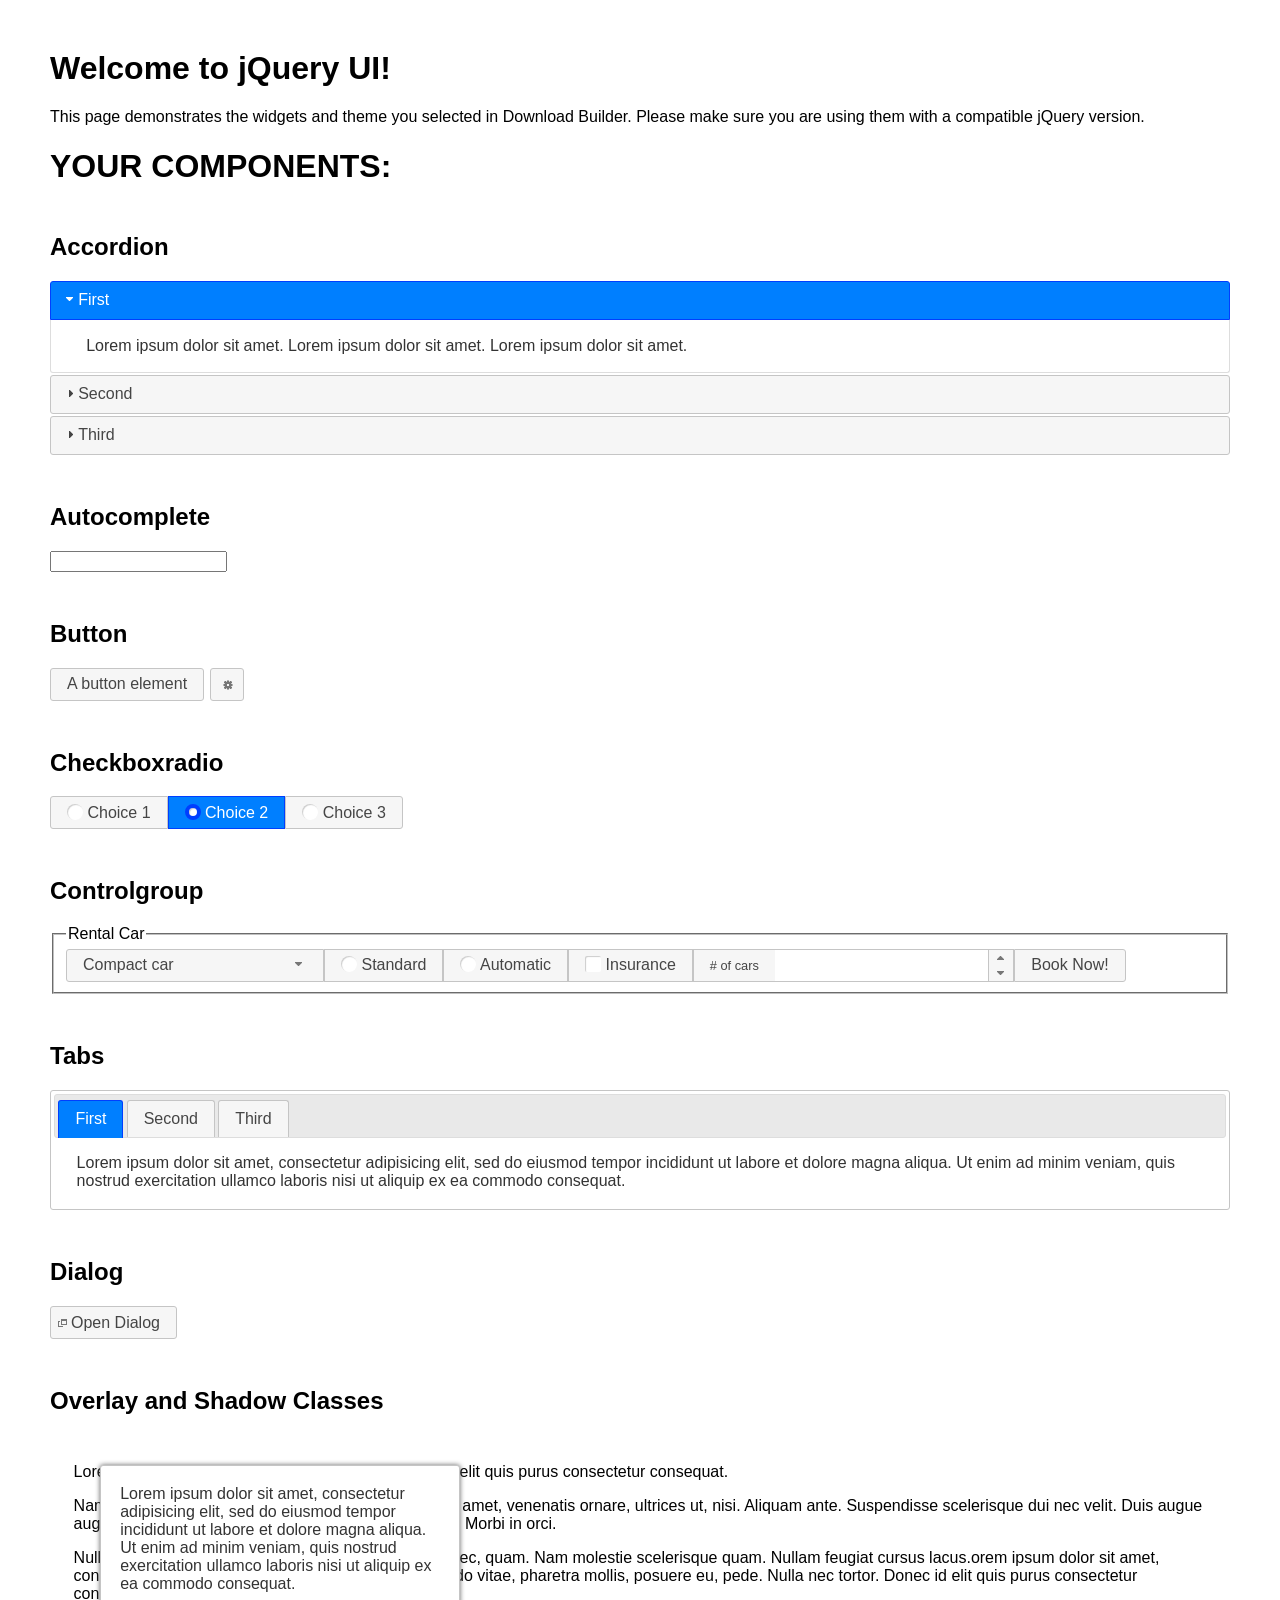
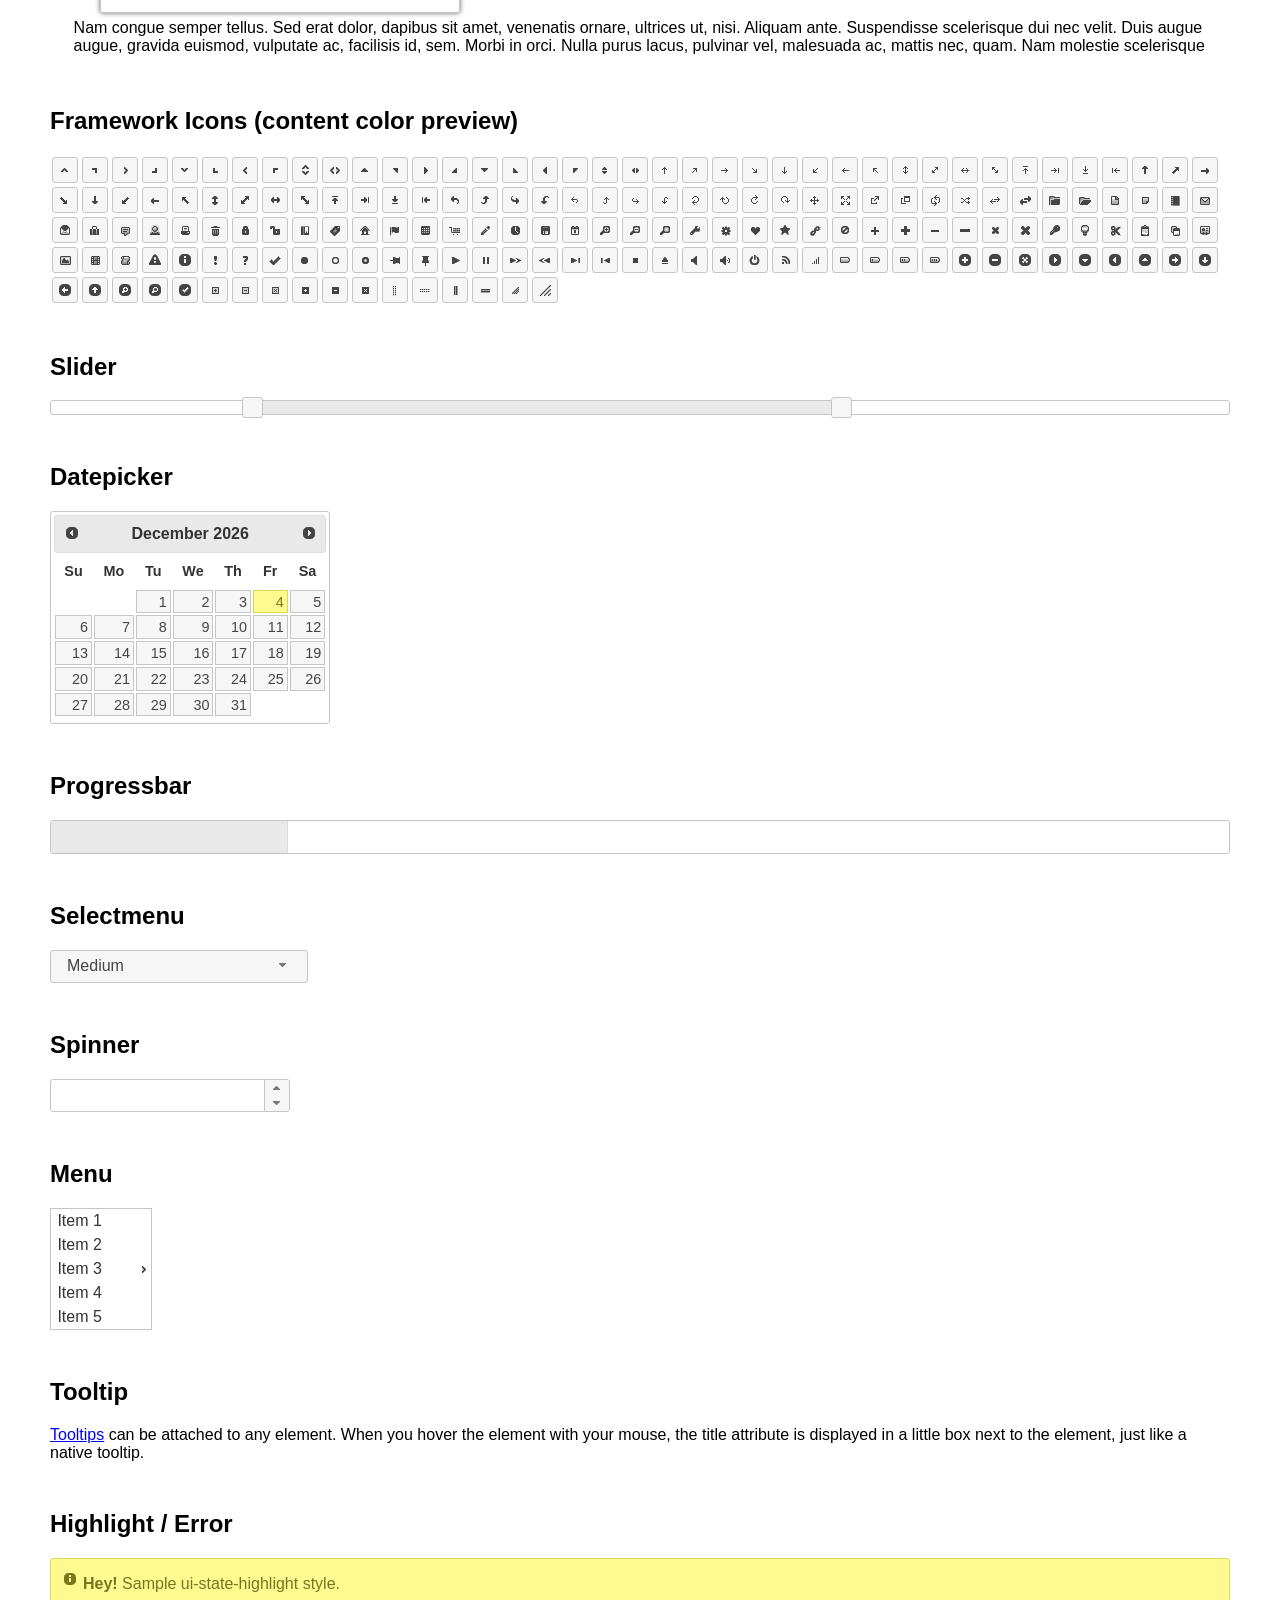
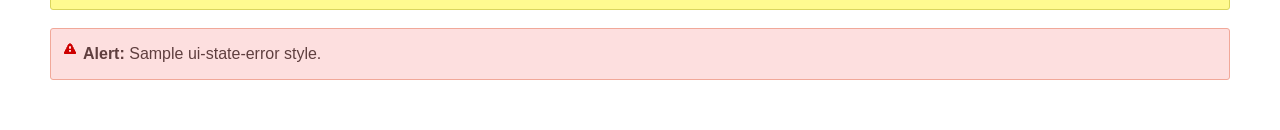
<file: staticfiles/grappelli/jquery/ui/index.html>
<!doctype html>
<html lang="us">
<head>
	<meta charset="utf-8">
	<title>jQuery UI Example Page</title>
	<link href="jquery-ui.css" rel="stylesheet">
	<style>
	body{
		font-family: "Trebuchet MS", sans-serif;
		margin: 50px;
	}
	.demoHeaders {
		margin-top: 2em;
	}
	#dialog-link {
		padding: .4em 1em .4em 20px;
		text-decoration: none;
		position: relative;
	}
	#dialog-link span.ui-icon {
		margin: 0 5px 0 0;
		position: absolute;
		left: .2em;
		top: 50%;
		margin-top: -8px;
	}
	#icons {
		margin: 0;
		padding: 0;
	}
	#icons li {
		margin: 2px;
		position: relative;
		padding: 4px 0;
		cursor: pointer;
		float: left;
		list-style: none;
	}
	#icons span.ui-icon {
		float: left;
		margin: 0 4px;
	}
	.fakewindowcontain .ui-widget-overlay {
		position: absolute;
	}
	select {
		width: 200px;
	}
	</style>
</head>
<body>

<h1>Welcome to jQuery UI!</h1>

<div class="ui-widget">
	<p>This page demonstrates the widgets and theme you selected in Download Builder. Please make sure you are using them with a compatible jQuery version.</p>
</div>

<h1>YOUR COMPONENTS:</h1>

<!-- Accordion -->
<h2 class="demoHeaders">Accordion</h2>
<div id="accordion">
	<h3>First</h3>
	<div>Lorem ipsum dolor sit amet. Lorem ipsum dolor sit amet. Lorem ipsum dolor sit amet.</div>
	<h3>Second</h3>
	<div>Phasellus mattis tincidunt nibh.</div>
	<h3>Third</h3>
	<div>Nam dui erat, auctor a, dignissim quis.</div>
</div>

<!-- Autocomplete -->
<h2 class="demoHeaders">Autocomplete</h2>
<div>
	<input id="autocomplete" title="type &quot;a&quot;">
</div>

<!-- Button -->
<h2 class="demoHeaders">Button</h2>
<button id="button">A button element</button>
<button id="button-icon">An icon-only button</button>

<!-- Checkboxradio -->
<h2 class="demoHeaders">Checkboxradio</h2>
<form style="margin-top: 1em;">
	<div id="radioset">
		<input type="radio" id="radio1" name="radio"><label for="radio1">Choice 1</label>
		<input type="radio" id="radio2" name="radio" checked="checked"><label for="radio2">Choice 2</label>
		<input type="radio" id="radio3" name="radio"><label for="radio3">Choice 3</label>
	</div>
</form>

<!-- Controlgroup -->
<h2 class="demoHeaders">Controlgroup</h2>
<fieldset>
	<legend>Rental Car</legend>
	<div id="controlgroup">
		<select id="car-type">
			<option>Compact car</option>
			<option>Midsize car</option>
			<option>Full size car</option>
			<option>SUV</option>
			<option>Luxury</option>
			<option>Truck</option>
			<option>Van</option>
		</select>
		<label for="transmission-standard">Standard</label>
		<input type="radio" name="transmission" id="transmission-standard">
		<label for="transmission-automatic">Automatic</label>
		<input type="radio" name="transmission" id="transmission-automatic">
		<label for="insurance">Insurance</label>
		<input type="checkbox" name="insurance" id="insurance">
		<label for="horizontal-spinner" class="ui-controlgroup-label"># of cars</label>
		<input id="horizontal-spinner" class="ui-spinner-input">
		<button>Book Now!</button>
	</div>
</fieldset>

<!-- Tabs -->
<h2 class="demoHeaders">Tabs</h2>
<div id="tabs">
	<ul>
		<li><a href="#tabs-1">First</a></li>
		<li><a href="#tabs-2">Second</a></li>
		<li><a href="#tabs-3">Third</a></li>
	</ul>
	<div id="tabs-1">Lorem ipsum dolor sit amet, consectetur adipisicing elit, sed do eiusmod tempor incididunt ut labore et dolore magna aliqua. Ut enim ad minim veniam, quis nostrud exercitation ullamco laboris nisi ut aliquip ex ea commodo consequat.</div>
	<div id="tabs-2">Phasellus mattis tincidunt nibh. Cras orci urna, blandit id, pretium vel, aliquet ornare, felis. Maecenas scelerisque sem non nisl. Fusce sed lorem in enim dictum bibendum.</div>
	<div id="tabs-3">Nam dui erat, auctor a, dignissim quis, sollicitudin eu, felis. Pellentesque nisi urna, interdum eget, sagittis et, consequat vestibulum, lacus. Mauris porttitor ullamcorper augue.</div>
</div>

<h2 class="demoHeaders">Dialog</h2>
<p>
	<button id="dialog-link" class="ui-button ui-corner-all ui-widget">
		<span class="ui-icon ui-icon-newwin"></span>Open Dialog
	</button>
</p>

<h2 class="demoHeaders">Overlay and Shadow Classes</h2>
<div style="position: relative; width: 96%; height: 200px; padding:1% 2%; overflow:hidden;" class="fakewindowcontain">
	<p>Lorem ipsum dolor sit amet,  Nulla nec tortor. Donec id elit quis purus consectetur consequat. </p><p>Nam congue semper tellus. Sed erat dolor, dapibus sit amet, venenatis ornare, ultrices ut, nisi. Aliquam ante. Suspendisse scelerisque dui nec velit. Duis augue augue, gravida euismod, vulputate ac, facilisis id, sem. Morbi in orci. </p><p>Nulla purus lacus, pulvinar vel, malesuada ac, mattis nec, quam. Nam molestie scelerisque quam. Nullam feugiat cursus lacus.orem ipsum dolor sit amet, consectetur adipiscing elit. Donec libero risus, commodo vitae, pharetra mollis, posuere eu, pede. Nulla nec tortor. Donec id elit quis purus consectetur consequat. </p><p>Nam congue semper tellus. Sed erat dolor, dapibus sit amet, venenatis ornare, ultrices ut, nisi. Aliquam ante. Suspendisse scelerisque dui nec velit. Duis augue augue, gravida euismod, vulputate ac, facilisis id, sem. Morbi in orci. Nulla purus lacus, pulvinar vel, malesuada ac, mattis nec, quam. Nam molestie scelerisque quam. </p><p>Nullam feugiat cursus lacus.orem ipsum dolor sit amet, consectetur adipiscing elit. Donec libero risus, commodo vitae, pharetra mollis, posuere eu, pede. Nulla nec tortor. Donec id elit quis purus consectetur consequat. Nam congue semper tellus. Sed erat dolor, dapibus sit amet, venenatis ornare, ultrices ut, nisi. Aliquam ante. </p><p>Suspendisse scelerisque dui nec velit. Duis augue augue, gravida euismod, vulputate ac, facilisis id, sem. Morbi in orci. Nulla purus lacus, pulvinar vel, malesuada ac, mattis nec, quam. Nam molestie scelerisque quam. Nullam feugiat cursus lacus.orem ipsum dolor sit amet, consectetur adipiscing elit. Donec libero risus, commodo vitae, pharetra mollis, posuere eu, pede. Nulla nec tortor. Donec id elit quis purus consectetur consequat. Nam congue semper tellus. Sed erat dolor, dapibus sit amet, venenatis ornare, ultrices ut, nisi. </p>

	<!-- ui-dialog -->
	<div class="ui-widget-overlay ui-front"></div>
	<div style="position: absolute; width: 320px; left: 50px; top: 30px; padding: 1.2em" class="ui-widget ui-front ui-widget-content ui-corner-all ui-widget-shadow">
		Lorem ipsum dolor sit amet, consectetur adipisicing elit, sed do eiusmod tempor incididunt ut labore et dolore magna aliqua. Ut enim ad minim veniam, quis nostrud exercitation ullamco laboris nisi ut aliquip ex ea commodo consequat.
	</div>

</div>

<!-- ui-dialog -->
<div id="dialog" title="Dialog Title">
	<p>Lorem ipsum dolor sit amet, consectetur adipisicing elit, sed do eiusmod tempor incididunt ut labore et dolore magna aliqua. Ut enim ad minim veniam, quis nostrud exercitation ullamco laboris nisi ut aliquip ex ea commodo consequat.</p>
</div>


<h2 class="demoHeaders">Framework Icons (content color preview)</h2>
<ul id="icons" class="ui-widget ui-helper-clearfix">
	<li class="ui-state-default ui-corner-all" title=".ui-icon-caret-1-n"><span class="ui-icon ui-icon-caret-1-n"></span></li>
	<li class="ui-state-default ui-corner-all" title=".ui-icon-caret-1-ne"><span class="ui-icon ui-icon-caret-1-ne"></span></li>
	<li class="ui-state-default ui-corner-all" title=".ui-icon-caret-1-e"><span class="ui-icon ui-icon-caret-1-e"></span></li>
	<li class="ui-state-default ui-corner-all" title=".ui-icon-caret-1-se"><span class="ui-icon ui-icon-caret-1-se"></span></li>
	<li class="ui-state-default ui-corner-all" title=".ui-icon-caret-1-s"><span class="ui-icon ui-icon-caret-1-s"></span></li>
	<li class="ui-state-default ui-corner-all" title=".ui-icon-caret-1-sw"><span class="ui-icon ui-icon-caret-1-sw"></span></li>
	<li class="ui-state-default ui-corner-all" title=".ui-icon-caret-1-w"><span class="ui-icon ui-icon-caret-1-w"></span></li>
	<li class="ui-state-default ui-corner-all" title=".ui-icon-caret-1-nw"><span class="ui-icon ui-icon-caret-1-nw"></span></li>
	<li class="ui-state-default ui-corner-all" title=".ui-icon-caret-2-n-s"><span class="ui-icon ui-icon-caret-2-n-s"></span></li>
	<li class="ui-state-default ui-corner-all" title=".ui-icon-caret-2-e-w"><span class="ui-icon ui-icon-caret-2-e-w"></span></li>
	<li class="ui-state-default ui-corner-all" title=".ui-icon-triangle-1-n"><span class="ui-icon ui-icon-triangle-1-n"></span></li>
	<li class="ui-state-default ui-corner-all" title=".ui-icon-triangle-1-ne"><span class="ui-icon ui-icon-triangle-1-ne"></span></li>
	<li class="ui-state-default ui-corner-all" title=".ui-icon-triangle-1-e"><span class="ui-icon ui-icon-triangle-1-e"></span></li>
	<li class="ui-state-default ui-corner-all" title=".ui-icon-triangle-1-se"><span class="ui-icon ui-icon-triangle-1-se"></span></li>
	<li class="ui-state-default ui-corner-all" title=".ui-icon-triangle-1-s"><span class="ui-icon ui-icon-triangle-1-s"></span></li>
	<li class="ui-state-default ui-corner-all" title=".ui-icon-triangle-1-sw"><span class="ui-icon ui-icon-triangle-1-sw"></span></li>
	<li class="ui-state-default ui-corner-all" title=".ui-icon-triangle-1-w"><span class="ui-icon ui-icon-triangle-1-w"></span></li>
	<li class="ui-state-default ui-corner-all" title=".ui-icon-triangle-1-nw"><span class="ui-icon ui-icon-triangle-1-nw"></span></li>
	<li class="ui-state-default ui-corner-all" title=".ui-icon-triangle-2-n-s"><span class="ui-icon ui-icon-triangle-2-n-s"></span></li>
	<li class="ui-state-default ui-corner-all" title=".ui-icon-triangle-2-e-w"><span class="ui-icon ui-icon-triangle-2-e-w"></span></li>
	<li class="ui-state-default ui-corner-all" title=".ui-icon-arrow-1-n"><span class="ui-icon ui-icon-arrow-1-n"></span></li>
	<li class="ui-state-default ui-corner-all" title=".ui-icon-arrow-1-ne"><span class="ui-icon ui-icon-arrow-1-ne"></span></li>
	<li class="ui-state-default ui-corner-all" title=".ui-icon-arrow-1-e"><span class="ui-icon ui-icon-arrow-1-e"></span></li>
	<li class="ui-state-default ui-corner-all" title=".ui-icon-arrow-1-se"><span class="ui-icon ui-icon-arrow-1-se"></span></li>
	<li class="ui-state-default ui-corner-all" title=".ui-icon-arrow-1-s"><span class="ui-icon ui-icon-arrow-1-s"></span></li>
	<li class="ui-state-default ui-corner-all" title=".ui-icon-arrow-1-sw"><span class="ui-icon ui-icon-arrow-1-sw"></span></li>
	<li class="ui-state-default ui-corner-all" title=".ui-icon-arrow-1-w"><span class="ui-icon ui-icon-arrow-1-w"></span></li>
	<li class="ui-state-default ui-corner-all" title=".ui-icon-arrow-1-nw"><span class="ui-icon ui-icon-arrow-1-nw"></span></li>
	<li class="ui-state-default ui-corner-all" title=".ui-icon-arrow-2-n-s"><span class="ui-icon ui-icon-arrow-2-n-s"></span></li>
	<li class="ui-state-default ui-corner-all" title=".ui-icon-arrow-2-ne-sw"><span class="ui-icon ui-icon-arrow-2-ne-sw"></span></li>
	<li class="ui-state-default ui-corner-all" title=".ui-icon-arrow-2-e-w"><span class="ui-icon ui-icon-arrow-2-e-w"></span></li>
	<li class="ui-state-default ui-corner-all" title=".ui-icon-arrow-2-se-nw"><span class="ui-icon ui-icon-arrow-2-se-nw"></span></li>
	<li class="ui-state-default ui-corner-all" title=".ui-icon-arrowstop-1-n"><span class="ui-icon ui-icon-arrowstop-1-n"></span></li>
	<li class="ui-state-default ui-corner-all" title=".ui-icon-arrowstop-1-e"><span class="ui-icon ui-icon-arrowstop-1-e"></span></li>
	<li class="ui-state-default ui-corner-all" title=".ui-icon-arrowstop-1-s"><span class="ui-icon ui-icon-arrowstop-1-s"></span></li>
	<li class="ui-state-default ui-corner-all" title=".ui-icon-arrowstop-1-w"><span class="ui-icon ui-icon-arrowstop-1-w"></span></li>
	<li class="ui-state-default ui-corner-all" title=".ui-icon-arrowthick-1-n"><span class="ui-icon ui-icon-arrowthick-1-n"></span></li>
	<li class="ui-state-default ui-corner-all" title=".ui-icon-arrowthick-1-ne"><span class="ui-icon ui-icon-arrowthick-1-ne"></span></li>
	<li class="ui-state-default ui-corner-all" title=".ui-icon-arrowthick-1-e"><span class="ui-icon ui-icon-arrowthick-1-e"></span></li>
	<li class="ui-state-default ui-corner-all" title=".ui-icon-arrowthick-1-se"><span class="ui-icon ui-icon-arrowthick-1-se"></span></li>
	<li class="ui-state-default ui-corner-all" title=".ui-icon-arrowthick-1-s"><span class="ui-icon ui-icon-arrowthick-1-s"></span></li>
	<li class="ui-state-default ui-corner-all" title=".ui-icon-arrowthick-1-sw"><span class="ui-icon ui-icon-arrowthick-1-sw"></span></li>
	<li class="ui-state-default ui-corner-all" title=".ui-icon-arrowthick-1-w"><span class="ui-icon ui-icon-arrowthick-1-w"></span></li>
	<li class="ui-state-default ui-corner-all" title=".ui-icon-arrowthick-1-nw"><span class="ui-icon ui-icon-arrowthick-1-nw"></span></li>
	<li class="ui-state-default ui-corner-all" title=".ui-icon-arrowthick-2-n-s"><span class="ui-icon ui-icon-arrowthick-2-n-s"></span></li>
	<li class="ui-state-default ui-corner-all" title=".ui-icon-arrowthick-2-ne-sw"><span class="ui-icon ui-icon-arrowthick-2-ne-sw"></span></li>
	<li class="ui-state-default ui-corner-all" title=".ui-icon-arrowthick-2-e-w"><span class="ui-icon ui-icon-arrowthick-2-e-w"></span></li>
	<li class="ui-state-default ui-corner-all" title=".ui-icon-arrowthick-2-se-nw"><span class="ui-icon ui-icon-arrowthick-2-se-nw"></span></li>
	<li class="ui-state-default ui-corner-all" title=".ui-icon-arrowthickstop-1-n"><span class="ui-icon ui-icon-arrowthickstop-1-n"></span></li>
	<li class="ui-state-default ui-corner-all" title=".ui-icon-arrowthickstop-1-e"><span class="ui-icon ui-icon-arrowthickstop-1-e"></span></li>
	<li class="ui-state-default ui-corner-all" title=".ui-icon-arrowthickstop-1-s"><span class="ui-icon ui-icon-arrowthickstop-1-s"></span></li>
	<li class="ui-state-default ui-corner-all" title=".ui-icon-arrowthickstop-1-w"><span class="ui-icon ui-icon-arrowthickstop-1-w"></span></li>
	<li class="ui-state-default ui-corner-all" title=".ui-icon-arrowreturnthick-1-w"><span class="ui-icon ui-icon-arrowreturnthick-1-w"></span></li>
	<li class="ui-state-default ui-corner-all" title=".ui-icon-arrowreturnthick-1-n"><span class="ui-icon ui-icon-arrowreturnthick-1-n"></span></li>
	<li class="ui-state-default ui-corner-all" title=".ui-icon-arrowreturnthick-1-e"><span class="ui-icon ui-icon-arrowreturnthick-1-e"></span></li>
	<li class="ui-state-default ui-corner-all" title=".ui-icon-arrowreturnthick-1-s"><span class="ui-icon ui-icon-arrowreturnthick-1-s"></span></li>
	<li class="ui-state-default ui-corner-all" title=".ui-icon-arrowreturn-1-w"><span class="ui-icon ui-icon-arrowreturn-1-w"></span></li>
	<li class="ui-state-default ui-corner-all" title=".ui-icon-arrowreturn-1-n"><span class="ui-icon ui-icon-arrowreturn-1-n"></span></li>
	<li class="ui-state-default ui-corner-all" title=".ui-icon-arrowreturn-1-e"><span class="ui-icon ui-icon-arrowreturn-1-e"></span></li>
	<li class="ui-state-default ui-corner-all" title=".ui-icon-arrowreturn-1-s"><span class="ui-icon ui-icon-arrowreturn-1-s"></span></li>
	<li class="ui-state-default ui-corner-all" title=".ui-icon-arrowrefresh-1-w"><span class="ui-icon ui-icon-arrowrefresh-1-w"></span></li>
	<li class="ui-state-default ui-corner-all" title=".ui-icon-arrowrefresh-1-n"><span class="ui-icon ui-icon-arrowrefresh-1-n"></span></li>
	<li class="ui-state-default ui-corner-all" title=".ui-icon-arrowrefresh-1-e"><span class="ui-icon ui-icon-arrowrefresh-1-e"></span></li>
	<li class="ui-state-default ui-corner-all" title=".ui-icon-arrowrefresh-1-s"><span class="ui-icon ui-icon-arrowrefresh-1-s"></span></li>
	<li class="ui-state-default ui-corner-all" title=".ui-icon-arrow-4"><span class="ui-icon ui-icon-arrow-4"></span></li>
	<li class="ui-state-default ui-corner-all" title=".ui-icon-arrow-4-diag"><span class="ui-icon ui-icon-arrow-4-diag"></span></li>
	<li class="ui-state-default ui-corner-all" title=".ui-icon-extlink"><span class="ui-icon ui-icon-extlink"></span></li>
	<li class="ui-state-default ui-corner-all" title=".ui-icon-newwin"><span class="ui-icon ui-icon-newwin"></span></li>
	<li class="ui-state-default ui-corner-all" title=".ui-icon-refresh"><span class="ui-icon ui-icon-refresh"></span></li>
	<li class="ui-state-default ui-corner-all" title=".ui-icon-shuffle"><span class="ui-icon ui-icon-shuffle"></span></li>
	<li class="ui-state-default ui-corner-all" title=".ui-icon-transfer-e-w"><span class="ui-icon ui-icon-transfer-e-w"></span></li>
	<li class="ui-state-default ui-corner-all" title=".ui-icon-transferthick-e-w"><span class="ui-icon ui-icon-transferthick-e-w"></span></li>
	<li class="ui-state-default ui-corner-all" title=".ui-icon-folder-collapsed"><span class="ui-icon ui-icon-folder-collapsed"></span></li>
	<li class="ui-state-default ui-corner-all" title=".ui-icon-folder-open"><span class="ui-icon ui-icon-folder-open"></span></li>
	<li class="ui-state-default ui-corner-all" title=".ui-icon-document"><span class="ui-icon ui-icon-document"></span></li>
	<li class="ui-state-default ui-corner-all" title=".ui-icon-document-b"><span class="ui-icon ui-icon-document-b"></span></li>
	<li class="ui-state-default ui-corner-all" title=".ui-icon-note"><span class="ui-icon ui-icon-note"></span></li>
	<li class="ui-state-default ui-corner-all" title=".ui-icon-mail-closed"><span class="ui-icon ui-icon-mail-closed"></span></li>
	<li class="ui-state-default ui-corner-all" title=".ui-icon-mail-open"><span class="ui-icon ui-icon-mail-open"></span></li>
	<li class="ui-state-default ui-corner-all" title=".ui-icon-suitcase"><span class="ui-icon ui-icon-suitcase"></span></li>
	<li class="ui-state-default ui-corner-all" title=".ui-icon-comment"><span class="ui-icon ui-icon-comment"></span></li>
	<li class="ui-state-default ui-corner-all" title=".ui-icon-person"><span class="ui-icon ui-icon-person"></span></li>
	<li class="ui-state-default ui-corner-all" title=".ui-icon-print"><span class="ui-icon ui-icon-print"></span></li>
	<li class="ui-state-default ui-corner-all" title=".ui-icon-trash"><span class="ui-icon ui-icon-trash"></span></li>
	<li class="ui-state-default ui-corner-all" title=".ui-icon-locked"><span class="ui-icon ui-icon-locked"></span></li>
	<li class="ui-state-default ui-corner-all" title=".ui-icon-unlocked"><span class="ui-icon ui-icon-unlocked"></span></li>
	<li class="ui-state-default ui-corner-all" title=".ui-icon-bookmark"><span class="ui-icon ui-icon-bookmark"></span></li>
	<li class="ui-state-default ui-corner-all" title=".ui-icon-tag"><span class="ui-icon ui-icon-tag"></span></li>
	<li class="ui-state-default ui-corner-all" title=".ui-icon-home"><span class="ui-icon ui-icon-home"></span></li>
	<li class="ui-state-default ui-corner-all" title=".ui-icon-flag"><span class="ui-icon ui-icon-flag"></span></li>
	<li class="ui-state-default ui-corner-all" title=".ui-icon-calculator"><span class="ui-icon ui-icon-calculator"></span></li>
	<li class="ui-state-default ui-corner-all" title=".ui-icon-cart"><span class="ui-icon ui-icon-cart"></span></li>
	<li class="ui-state-default ui-corner-all" title=".ui-icon-pencil"><span class="ui-icon ui-icon-pencil"></span></li>
	<li class="ui-state-default ui-corner-all" title=".ui-icon-clock"><span class="ui-icon ui-icon-clock"></span></li>
	<li class="ui-state-default ui-corner-all" title=".ui-icon-disk"><span class="ui-icon ui-icon-disk"></span></li>
	<li class="ui-state-default ui-corner-all" title=".ui-icon-calendar"><span class="ui-icon ui-icon-calendar"></span></li>
	<li class="ui-state-default ui-corner-all" title=".ui-icon-zoomin"><span class="ui-icon ui-icon-zoomin"></span></li>
	<li class="ui-state-default ui-corner-all" title=".ui-icon-zoomout"><span class="ui-icon ui-icon-zoomout"></span></li>
	<li class="ui-state-default ui-corner-all" title=".ui-icon-search"><span class="ui-icon ui-icon-search"></span></li>
	<li class="ui-state-default ui-corner-all" title=".ui-icon-wrench"><span class="ui-icon ui-icon-wrench"></span></li>
	<li class="ui-state-default ui-corner-all" title=".ui-icon-gear"><span class="ui-icon ui-icon-gear"></span></li>
	<li class="ui-state-default ui-corner-all" title=".ui-icon-heart"><span class="ui-icon ui-icon-heart"></span></li>
	<li class="ui-state-default ui-corner-all" title=".ui-icon-star"><span class="ui-icon ui-icon-star"></span></li>
	<li class="ui-state-default ui-corner-all" title=".ui-icon-link"><span class="ui-icon ui-icon-link"></span></li>
	<li class="ui-state-default ui-corner-all" title=".ui-icon-cancel"><span class="ui-icon ui-icon-cancel"></span></li>
	<li class="ui-state-default ui-corner-all" title=".ui-icon-plus"><span class="ui-icon ui-icon-plus"></span></li>
	<li class="ui-state-default ui-corner-all" title=".ui-icon-plusthick"><span class="ui-icon ui-icon-plusthick"></span></li>
	<li class="ui-state-default ui-corner-all" title=".ui-icon-minus"><span class="ui-icon ui-icon-minus"></span></li>
	<li class="ui-state-default ui-corner-all" title=".ui-icon-minusthick"><span class="ui-icon ui-icon-minusthick"></span></li>
	<li class="ui-state-default ui-corner-all" title=".ui-icon-close"><span class="ui-icon ui-icon-close"></span></li>
	<li class="ui-state-default ui-corner-all" title=".ui-icon-closethick"><span class="ui-icon ui-icon-closethick"></span></li>
	<li class="ui-state-default ui-corner-all" title=".ui-icon-key"><span class="ui-icon ui-icon-key"></span></li>
	<li class="ui-state-default ui-corner-all" title=".ui-icon-lightbulb"><span class="ui-icon ui-icon-lightbulb"></span></li>
	<li class="ui-state-default ui-corner-all" title=".ui-icon-scissors"><span class="ui-icon ui-icon-scissors"></span></li>
	<li class="ui-state-default ui-corner-all" title=".ui-icon-clipboard"><span class="ui-icon ui-icon-clipboard"></span></li>
	<li class="ui-state-default ui-corner-all" title=".ui-icon-copy"><span class="ui-icon ui-icon-copy"></span></li>
	<li class="ui-state-default ui-corner-all" title=".ui-icon-contact"><span class="ui-icon ui-icon-contact"></span></li>
	<li class="ui-state-default ui-corner-all" title=".ui-icon-image"><span class="ui-icon ui-icon-image"></span></li>
	<li class="ui-state-default ui-corner-all" title=".ui-icon-video"><span class="ui-icon ui-icon-video"></span></li>
	<li class="ui-state-default ui-corner-all" title=".ui-icon-script"><span class="ui-icon ui-icon-script"></span></li>
	<li class="ui-state-default ui-corner-all" title=".ui-icon-alert"><span class="ui-icon ui-icon-alert"></span></li>
	<li class="ui-state-default ui-corner-all" title=".ui-icon-info"><span class="ui-icon ui-icon-info"></span></li>
	<li class="ui-state-default ui-corner-all" title=".ui-icon-notice"><span class="ui-icon ui-icon-notice"></span></li>
	<li class="ui-state-default ui-corner-all" title=".ui-icon-help"><span class="ui-icon ui-icon-help"></span></li>
	<li class="ui-state-default ui-corner-all" title=".ui-icon-check"><span class="ui-icon ui-icon-check"></span></li>
	<li class="ui-state-default ui-corner-all" title=".ui-icon-bullet"><span class="ui-icon ui-icon-bullet"></span></li>
	<li class="ui-state-default ui-corner-all" title=".ui-icon-radio-off"><span class="ui-icon ui-icon-radio-off"></span></li>
	<li class="ui-state-default ui-corner-all" title=".ui-icon-radio-on"><span class="ui-icon ui-icon-radio-on"></span></li>
	<li class="ui-state-default ui-corner-all" title=".ui-icon-pin-w"><span class="ui-icon ui-icon-pin-w"></span></li>
	<li class="ui-state-default ui-corner-all" title=".ui-icon-pin-s"><span class="ui-icon ui-icon-pin-s"></span></li>
	<li class="ui-state-default ui-corner-all" title=".ui-icon-play"><span class="ui-icon ui-icon-play"></span></li>
	<li class="ui-state-default ui-corner-all" title=".ui-icon-pause"><span class="ui-icon ui-icon-pause"></span></li>
	<li class="ui-state-default ui-corner-all" title=".ui-icon-seek-next"><span class="ui-icon ui-icon-seek-next"></span></li>
	<li class="ui-state-default ui-corner-all" title=".ui-icon-seek-prev"><span class="ui-icon ui-icon-seek-prev"></span></li>
	<li class="ui-state-default ui-corner-all" title=".ui-icon-seek-end"><span class="ui-icon ui-icon-seek-end"></span></li>
	<li class="ui-state-default ui-corner-all" title=".ui-icon-seek-first"><span class="ui-icon ui-icon-seek-first"></span></li>
	<li class="ui-state-default ui-corner-all" title=".ui-icon-stop"><span class="ui-icon ui-icon-stop"></span></li>
	<li class="ui-state-default ui-corner-all" title=".ui-icon-eject"><span class="ui-icon ui-icon-eject"></span></li>
	<li class="ui-state-default ui-corner-all" title=".ui-icon-volume-off"><span class="ui-icon ui-icon-volume-off"></span></li>
	<li class="ui-state-default ui-corner-all" title=".ui-icon-volume-on"><span class="ui-icon ui-icon-volume-on"></span></li>
	<li class="ui-state-default ui-corner-all" title=".ui-icon-power"><span class="ui-icon ui-icon-power"></span></li>
	<li class="ui-state-default ui-corner-all" title=".ui-icon-signal-diag"><span class="ui-icon ui-icon-signal-diag"></span></li>
	<li class="ui-state-default ui-corner-all" title=".ui-icon-signal"><span class="ui-icon ui-icon-signal"></span></li>
	<li class="ui-state-default ui-corner-all" title=".ui-icon-battery-0"><span class="ui-icon ui-icon-battery-0"></span></li>
	<li class="ui-state-default ui-corner-all" title=".ui-icon-battery-1"><span class="ui-icon ui-icon-battery-1"></span></li>
	<li class="ui-state-default ui-corner-all" title=".ui-icon-battery-2"><span class="ui-icon ui-icon-battery-2"></span></li>
	<li class="ui-state-default ui-corner-all" title=".ui-icon-battery-3"><span class="ui-icon ui-icon-battery-3"></span></li>
	<li class="ui-state-default ui-corner-all" title=".ui-icon-circle-plus"><span class="ui-icon ui-icon-circle-plus"></span></li>
	<li class="ui-state-default ui-corner-all" title=".ui-icon-circle-minus"><span class="ui-icon ui-icon-circle-minus"></span></li>
	<li class="ui-state-default ui-corner-all" title=".ui-icon-circle-close"><span class="ui-icon ui-icon-circle-close"></span></li>
	<li class="ui-state-default ui-corner-all" title=".ui-icon-circle-triangle-e"><span class="ui-icon ui-icon-circle-triangle-e"></span></li>
	<li class="ui-state-default ui-corner-all" title=".ui-icon-circle-triangle-s"><span class="ui-icon ui-icon-circle-triangle-s"></span></li>
	<li class="ui-state-default ui-corner-all" title=".ui-icon-circle-triangle-w"><span class="ui-icon ui-icon-circle-triangle-w"></span></li>
	<li class="ui-state-default ui-corner-all" title=".ui-icon-circle-triangle-n"><span class="ui-icon ui-icon-circle-triangle-n"></span></li>
	<li class="ui-state-default ui-corner-all" title=".ui-icon-circle-arrow-e"><span class="ui-icon ui-icon-circle-arrow-e"></span></li>
	<li class="ui-state-default ui-corner-all" title=".ui-icon-circle-arrow-s"><span class="ui-icon ui-icon-circle-arrow-s"></span></li>
	<li class="ui-state-default ui-corner-all" title=".ui-icon-circle-arrow-w"><span class="ui-icon ui-icon-circle-arrow-w"></span></li>
	<li class="ui-state-default ui-corner-all" title=".ui-icon-circle-arrow-n"><span class="ui-icon ui-icon-circle-arrow-n"></span></li>
	<li class="ui-state-default ui-corner-all" title=".ui-icon-circle-zoomin"><span class="ui-icon ui-icon-circle-zoomin"></span></li>
	<li class="ui-state-default ui-corner-all" title=".ui-icon-circle-zoomout"><span class="ui-icon ui-icon-circle-zoomout"></span></li>
	<li class="ui-state-default ui-corner-all" title=".ui-icon-circle-check"><span class="ui-icon ui-icon-circle-check"></span></li>
	<li class="ui-state-default ui-corner-all" title=".ui-icon-circlesmall-plus"><span class="ui-icon ui-icon-circlesmall-plus"></span></li>
	<li class="ui-state-default ui-corner-all" title=".ui-icon-circlesmall-minus"><span class="ui-icon ui-icon-circlesmall-minus"></span></li>
	<li class="ui-state-default ui-corner-all" title=".ui-icon-circlesmall-close"><span class="ui-icon ui-icon-circlesmall-close"></span></li>
	<li class="ui-state-default ui-corner-all" title=".ui-icon-squaresmall-plus"><span class="ui-icon ui-icon-squaresmall-plus"></span></li>
	<li class="ui-state-default ui-corner-all" title=".ui-icon-squaresmall-minus"><span class="ui-icon ui-icon-squaresmall-minus"></span></li>
	<li class="ui-state-default ui-corner-all" title=".ui-icon-squaresmall-close"><span class="ui-icon ui-icon-squaresmall-close"></span></li>
	<li class="ui-state-default ui-corner-all" title=".ui-icon-grip-dotted-vertical"><span class="ui-icon ui-icon-grip-dotted-vertical"></span></li>
	<li class="ui-state-default ui-corner-all" title=".ui-icon-grip-dotted-horizontal"><span class="ui-icon ui-icon-grip-dotted-horizontal"></span></li>
	<li class="ui-state-default ui-corner-all" title=".ui-icon-grip-solid-vertical"><span class="ui-icon ui-icon-grip-solid-vertical"></span></li>
	<li class="ui-state-default ui-corner-all" title=".ui-icon-grip-solid-horizontal"><span class="ui-icon ui-icon-grip-solid-horizontal"></span></li>
	<li class="ui-state-default ui-corner-all" title=".ui-icon-gripsmall-diagonal-se"><span class="ui-icon ui-icon-gripsmall-diagonal-se"></span></li>
	<li class="ui-state-default ui-corner-all" title=".ui-icon-grip-diagonal-se"><span class="ui-icon ui-icon-grip-diagonal-se"></span></li>
</ul>

<!-- Slider -->
<h2 class="demoHeaders">Slider</h2>
<div id="slider"></div>

<!-- Datepicker -->
<h2 class="demoHeaders">Datepicker</h2>
<div id="datepicker"></div>

<!-- Progressbar -->
<h2 class="demoHeaders">Progressbar</h2>
<div id="progressbar"></div>

<!-- Progressbar -->
<h2 class="demoHeaders">Selectmenu</h2>
<select id="selectmenu">
	<option>Slower</option>
	<option>Slow</option>
	<option selected="selected">Medium</option>
	<option>Fast</option>
	<option>Faster</option>
</select>

<!-- Spinner -->
<h2 class="demoHeaders">Spinner</h2>
<input id="spinner">

<!-- Menu -->
<h2 class="demoHeaders">Menu</h2>
<ul style="width:100px;" id="menu">
	<li><div>Item 1</div></li>
	<li><div>Item 2</div></li>
	<li><div>Item 3</div>
		<ul>
			<li><div>Item 3-1</div></li>
			<li><div>Item 3-2</div></li>
			<li><div>Item 3-3</div></li>
			<li><div>Item 3-4</div></li>
			<li><div>Item 3-5</div></li>
		</ul>
	</li>
	<li><div>Item 4</div></li>
	<li><div>Item 5</div></li>
</ul>

<!-- Tooltip -->
<h2 class="demoHeaders">Tooltip</h2>
<p id="tooltip">
	<a href="#" title="That&apos;s what this widget is">Tooltips</a> can be attached to any element. When you hover
the element with your mouse, the title attribute is displayed in a little box next to the element, just like a native tooltip.
</p>

<!-- Highlight / Error -->
<h2 class="demoHeaders">Highlight / Error</h2>
<div class="ui-widget">
	<div class="ui-state-highlight ui-corner-all" style="margin-top: 20px; padding: 0 .7em;">
		<p><span class="ui-icon ui-icon-info" style="float: left; margin-right: .3em;"></span>
		<strong>Hey!</strong> Sample ui-state-highlight style.</p>
	</div>
</div>
<br>
<div class="ui-widget">
	<div class="ui-state-error ui-corner-all" style="padding: 0 .7em;">
		<p><span class="ui-icon ui-icon-alert" style="float: left; margin-right: .3em;"></span>
		<strong>Alert:</strong> Sample ui-state-error style.</p>
	</div>
</div>

<script src="external/jquery/jquery.js"></script>
<script src="jquery-ui.js"></script>
<script>
$( "#accordion" ).accordion();

var availableTags = [
	"ActionScript",
	"AppleScript",
	"Asp",
	"BASIC",
	"C",
	"C++",
	"Clojure",
	"COBOL",
	"ColdFusion",
	"Erlang",
	"Fortran",
	"Groovy",
	"Haskell",
	"Java",
	"JavaScript",
	"Lisp",
	"Perl",
	"PHP",
	"Python",
	"Ruby",
	"Scala",
	"Scheme"
];
$( "#autocomplete" ).autocomplete({
	source: availableTags
});

$( "#button" ).button();
$( "#button-icon" ).button({
	icon: "ui-icon-gear",
	showLabel: false
});

$( "#radioset" ).buttonset();

$( "#controlgroup" ).controlgroup();

$( "#tabs" ).tabs();

$( "#dialog" ).dialog({
	autoOpen: false,
	width: 400,
	buttons: [
		{
			text: "Ok",
			click: function() {
				$( this ).dialog( "close" );
			}
		},
		{
			text: "Cancel",
			click: function() {
				$( this ).dialog( "close" );
			}
		}
	]
});

// Link to open the dialog
$( "#dialog-link" ).click(function( event ) {
	$( "#dialog" ).dialog( "open" );
	event.preventDefault();
});

$( "#datepicker" ).datepicker({
	inline: true
});

$( "#slider" ).slider({
	range: true,
	values: [ 17, 67 ]
});

$( "#progressbar" ).progressbar({
	value: 20
});

$( "#spinner" ).spinner();

$( "#menu" ).menu();

$( "#tooltip" ).tooltip();

$( "#selectmenu" ).selectmenu();

// Hover states on the static widgets
$( "#dialog-link, #icons li" ).hover(
	function() {
		$( this ).addClass( "ui-state-hover" );
	},
	function() {
		$( this ).removeClass( "ui-state-hover" );
	}
);
</script>
</body>
</html>
</file>
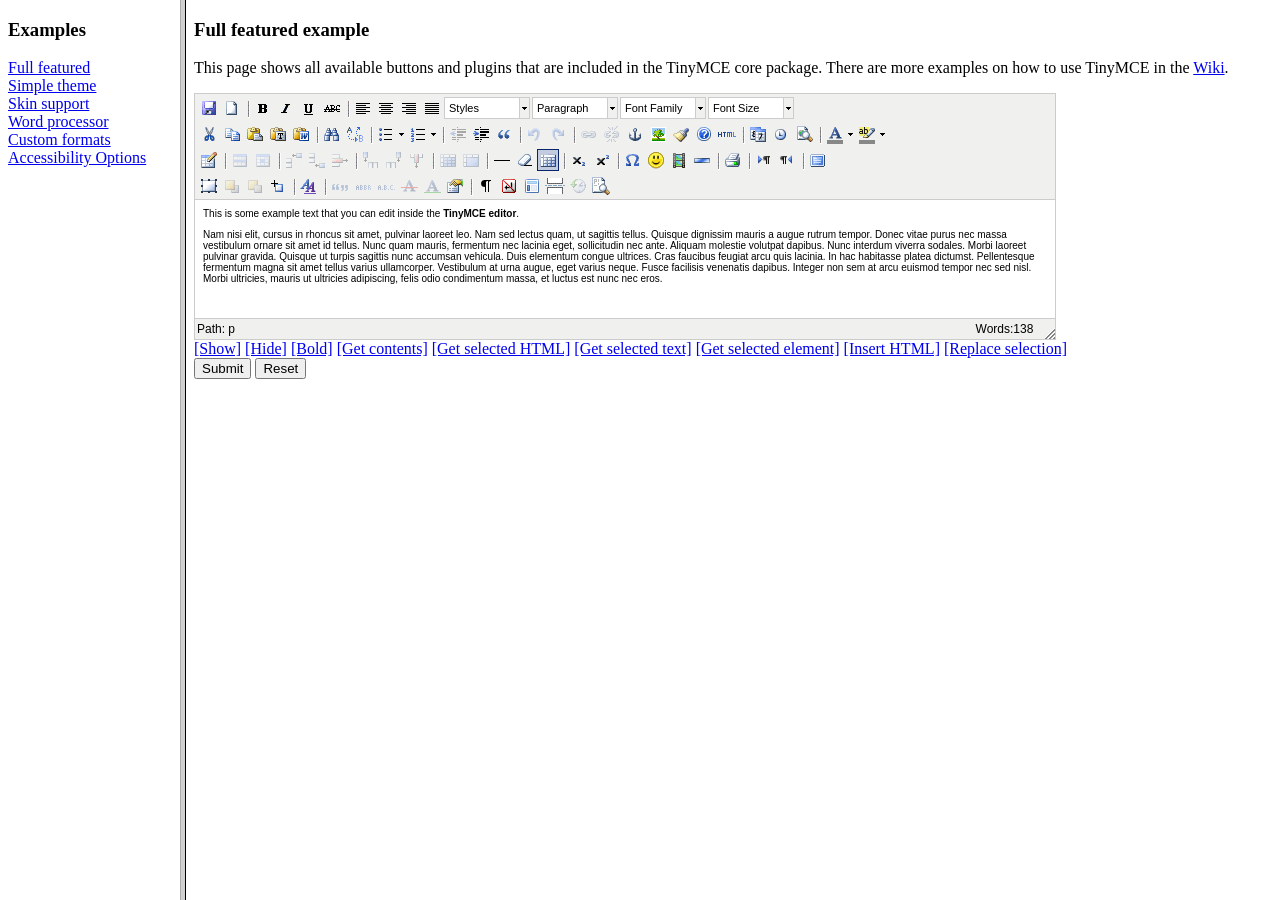
<file: staticfiles/grappelli/tinymce/examples/index.html>
<!DOCTYPE HTML PUBLIC "-//W3C//DTD HTML 4.01 Frameset//EN" "http://www.w3.org/TR/html4/frameset.dtd">
<html>
<head>
	<title>TinyMCE examples</title>
</head>
<frameset cols="180,80%">
	<frame src="menu.html" name="menu" />
	<frame src="full.html" name="main" />
</frameset>
</html>
</file>
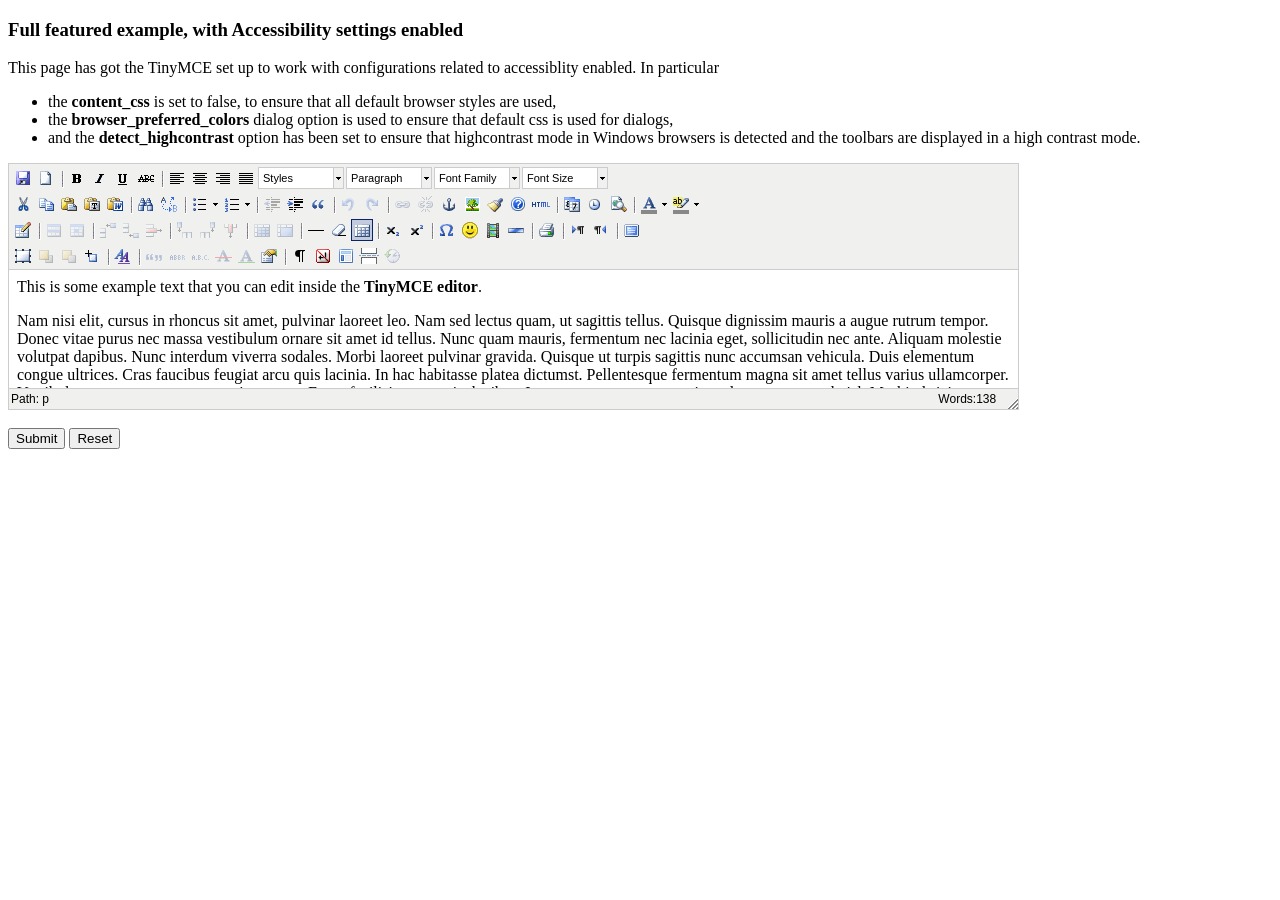
<file: staticfiles/grappelli/tinymce/examples/accessibility.html>
<!DOCTYPE html PUBLIC "-//W3C//DTD XHTML 1.0 Strict//EN" "http://www.w3.org/TR/xhtml1/DTD/xhtml1-strict.dtd">
<html xmlns="http://www.w3.org/1999/xhtml">
<head>
<title>Full featured example</title>

<!-- TinyMCE -->
<script type="text/javascript" src="../jscripts/tiny_mce/tiny_mce.js"></script>
<script type="text/javascript">
	tinyMCE.init({
		// General options
		mode : "textareas",
		theme : "advanced",
		plugins : "pagebreak,style,layer,table,save,advhr,advimage,advlink,emotions,iespell,insertdatetime,preview,media,searchreplace,print,contextmenu,paste,directionality,fullscreen,noneditable,visualchars,nonbreaking,xhtmlxtras,template,wordcount,advlist,autosave",

		// Theme options
		theme_advanced_buttons1 : "save,newdocument,|,bold,italic,underline,strikethrough,|,justifyleft,justifycenter,justifyright,justifyfull,styleselect,formatselect,fontselect,fontsizeselect",
		theme_advanced_buttons2 : "cut,copy,paste,pastetext,pasteword,|,search,replace,|,bullist,numlist,|,outdent,indent,blockquote,|,undo,redo,|,link,unlink,anchor,image,cleanup,help,code,|,insertdate,inserttime,preview,|,forecolor,backcolor",
		theme_advanced_buttons3 : "tablecontrols,|,hr,removeformat,visualaid,|,sub,sup,|,charmap,emotions,iespell,media,advhr,|,print,|,ltr,rtl,|,fullscreen",
		theme_advanced_buttons4 : "insertlayer,moveforward,movebackward,absolute,|,styleprops,|,cite,abbr,acronym,del,ins,attribs,|,visualchars,nonbreaking,template,pagebreak,restoredraft",
		theme_advanced_toolbar_location : "top",
		theme_advanced_toolbar_align : "left",
		theme_advanced_statusbar_location : "bottom",
		theme_advanced_resizing : true,

		// Example content CSS (should be your site CSS)
		// using false to ensure that the default browser settings are used for best Accessibility
		// ACCESSIBILITY SETTINGS
		content_css : false,
		// Use browser preferred colors for dialogs.
		browser_preferred_colors : true,
		detect_highcontrast : true,

		// Drop lists for link/image/media/template dialogs
		template_external_list_url : "lists/template_list.js",
		external_link_list_url : "lists/link_list.js",
		external_image_list_url : "lists/image_list.js",
		media_external_list_url : "lists/media_list.js",

		// Style formats
		style_formats : [
			{title : 'Bold text', inline : 'b'},
			{title : 'Red text', inline : 'span', styles : {color : '#ff0000'}},
			{title : 'Red header', block : 'h1', styles : {color : '#ff0000'}},
			{title : 'Example 1', inline : 'span', classes : 'example1'},
			{title : 'Example 2', inline : 'span', classes : 'example2'},
			{title : 'Table styles'},
			{title : 'Table row 1', selector : 'tr', classes : 'tablerow1'}
		],

		// Replace values for the template plugin
		template_replace_values : {
			username : "Some User",
			staffid : "991234"
		}
	});
</script>
<!-- /TinyMCE -->

</head>
<body>

<form method="post" action="http://tinymce.moxiecode.com/dump.php?example=true">
	<div>
		<h3>Full featured example, with Accessibility settings enabled</h3>

		<p>
			This page has got the TinyMCE set up to work with configurations related to accessiblity enabled.
			In particular
			<ul>
			<li>the <strong>content_css</strong> is set to false, to ensure that all default browser styles are used, </li>
			<li>the <strong>browser_preferred_colors</strong> dialog option is used to ensure that default css is used for dialogs, </li>
			<li>and the <strong>detect_highcontrast</strong> option has been set to ensure that highcontrast mode in Windows browsers
			is detected and the toolbars are displayed in a high contrast mode.</li>
			</ul>
		</p>

		<!-- Gets replaced with TinyMCE, remember HTML in a textarea should be encoded -->
		<div>
			<textarea id="elm1" name="elm1" rows="15" cols="80" style="width: 80%">
				&lt;p&gt;
					This is some example text that you can edit inside the &lt;strong&gt;TinyMCE editor&lt;/strong&gt;.
				&lt;/p&gt;
				&lt;p&gt;
				Nam nisi elit, cursus in rhoncus sit amet, pulvinar laoreet leo. Nam sed lectus quam, ut sagittis tellus. Quisque dignissim mauris a augue rutrum tempor. Donec vitae purus nec massa vestibulum ornare sit amet id tellus. Nunc quam mauris, fermentum nec lacinia eget, sollicitudin nec ante. Aliquam molestie volutpat dapibus. Nunc interdum viverra sodales. Morbi laoreet pulvinar gravida. Quisque ut turpis sagittis nunc accumsan vehicula. Duis elementum congue ultrices. Cras faucibus feugiat arcu quis lacinia. In hac habitasse platea dictumst. Pellentesque fermentum magna sit amet tellus varius ullamcorper. Vestibulum at urna augue, eget varius neque. Fusce facilisis venenatis dapibus. Integer non sem at arcu euismod tempor nec sed nisl. Morbi ultricies, mauris ut ultricies adipiscing, felis odio condimentum massa, et luctus est nunc nec eros.
				&lt;/p&gt;
			</textarea>
		</div>

		<br />
		<input type="submit" name="save" value="Submit" />
		<input type="reset" name="reset" value="Reset" />
	</div>
</form>

<script type="text/javascript">
if (document.location.protocol == 'file:') {
	alert("The examples might not work properly on the local file system due to security settings in your browser. Please use a real webserver.");
}
</script>
</body>
</html>
</file>
